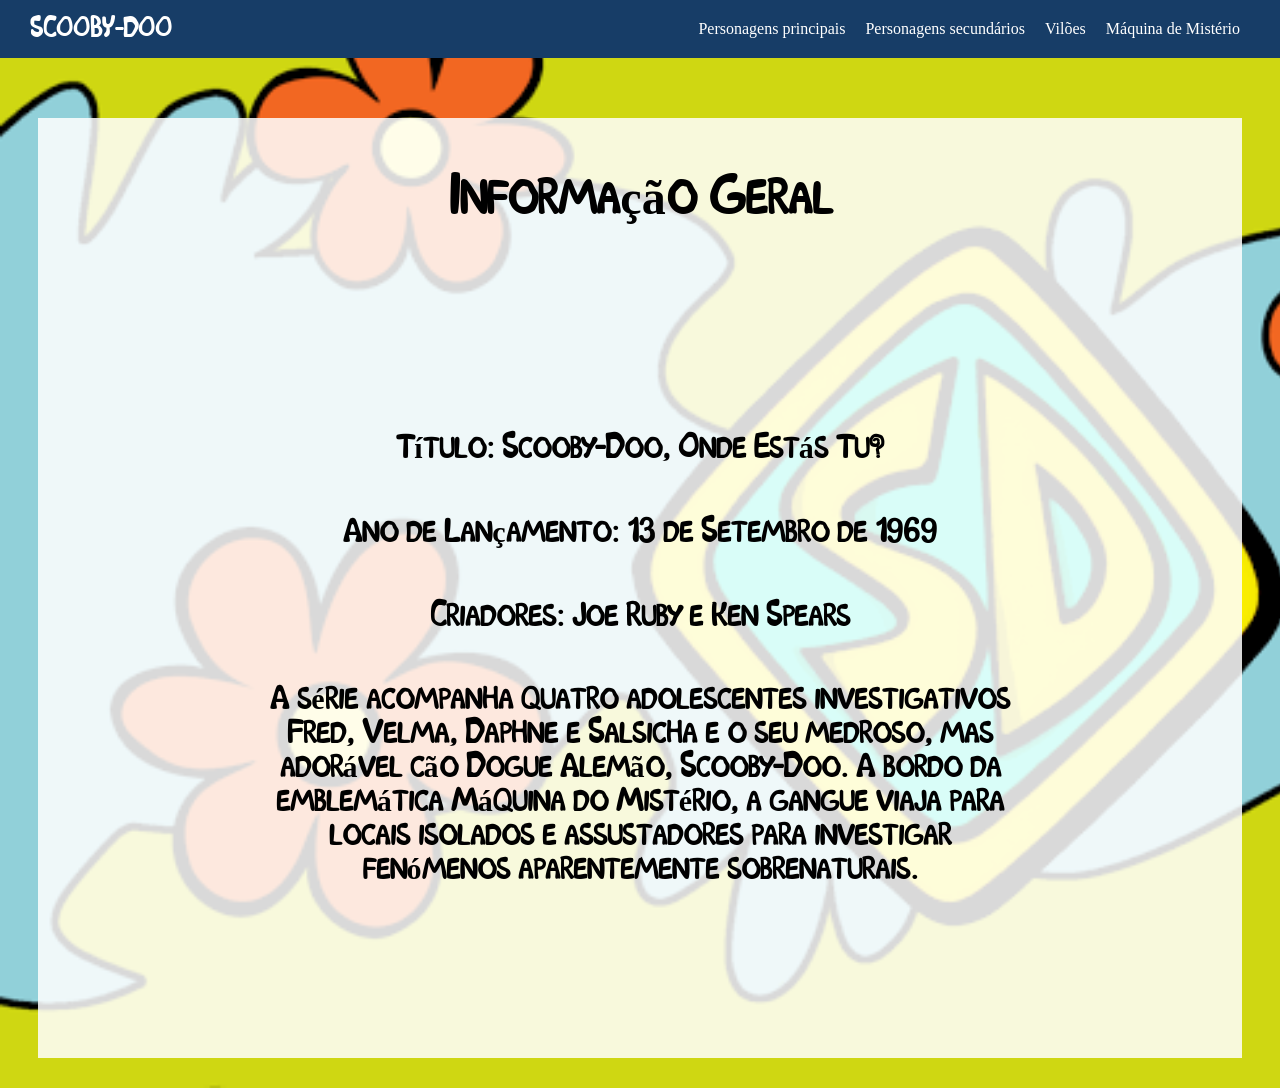
<file: index.html>
<!DOCTYPE html>
<html lang="PT-BR">
<head>
    <meta charset="UTF-8">
    <meta name="viewport" content="width=device-width, initial-scale=1.0">
    <title>Menu Principal</title>
    <link rel="stylesheet" href="site/css/estilo.css">
    <script src="site/js/main.js"></script>
</head>
<body>

    <div class="fundo-branco">
        <div class="titulo-meio">
            <h1>Informação Geral</h1>
        </div>
        <div class="h2">
           <h2>Título: Scooby-Doo, Onde Estás Tu?</h2>

            <h2>Ano de Lançamento: 13 de Setembro de 1969</h2>

            <h2>Criadores: Joe Ruby e Ken Spears</h2> 
          
            <h2>A série acompanha quatro adolescentes investigativos  Fred, Velma, Daphne e Salsicha e o seu medroso, mas adorável cão Dogue Alemão, Scooby-Doo. A bordo da emblemática Máquina do Mistério, a gangue viaja para locais isolados e assustadores para investigar fenómenos aparentemente sobrenaturais.</h2>
        </div>
        

<nav class="navbar">

    <h2 class="logo">SCOOBY-DOO</h2>

    <ul id="menu">

        <li>
            <a href="site/paginas/personagens-principais.html">
                Personagens principais
            </a>
        </li>

        <li>
            <a href="site/paginas/personagens-secundarios.html">
                Personagens secundários
            </a>
        </li>

        <li>
            <a href="site/paginas/principais-viloes.html">
                Vilões
            </a>
        </li>

        <li>
            <a href="site/paginas/maquina-do-misterio.html">
                Máquina de Mistério
            </a>
        </li>

        

    </ul>

    <button class="menu-botao" onclick="abrirMenu()">☰</button>

</nav>

</body>
</html>
</file>
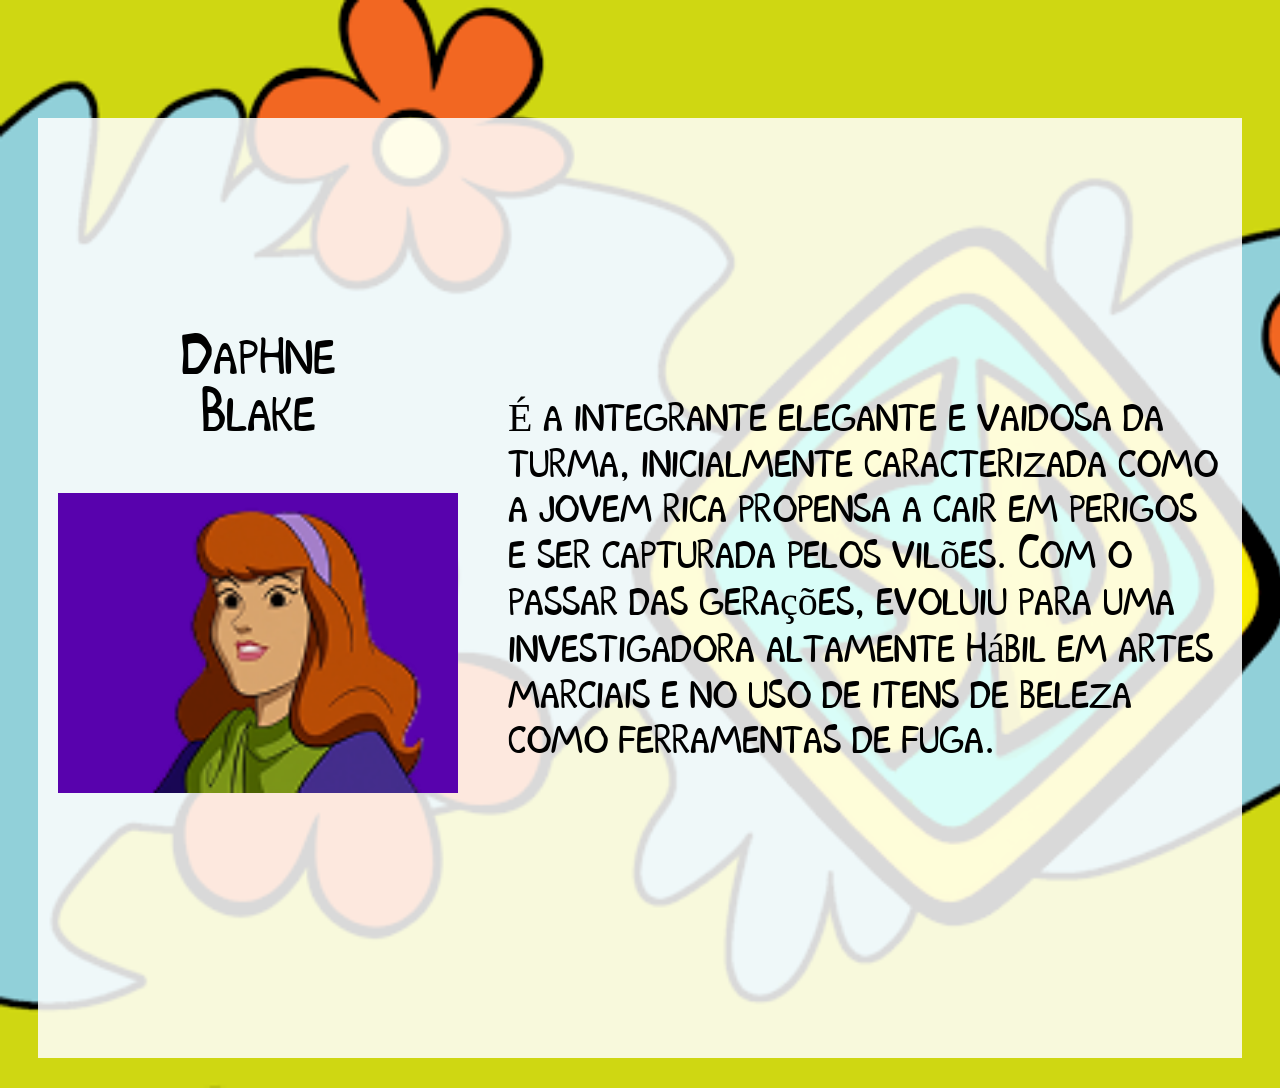
<file: site/paginas/daphne.html>
<!DOCTYPE html>
<html lang="PT-BR">
<head>
    <meta charset="UTF-8">
    <meta name="viewport" content="width=device-width, initial-scale=1.0">
    <title>Velma</title>
    <link rel="stylesheet" href="../css/estilo.css">
</head>
<body class="pagina-personagens">

    <div class="fundo-branco">
        <div class="card-personagem">
            <div class="foto-e-nome">
                <p class="nome-personagem">Daphne<br>Blake</p>
                <div class="fundo-personagem-daphne">
                    <div class="foto-personagem-daphne">
                        <img src="../assets/img/daphne.png" alt="Foto Daphne Blake">
                    </div>
                </div>
            </div>

            <div class="descricao-personagem">
                <p>  É a integrante elegante e vaidosa da turma, inicialmente caracterizada como a jovem rica propensa a cair em perigos e ser capturada pelos vilões. Com o passar das gerações, evoluiu para uma investigadora altamente hábil em artes marciais e no uso de itens de beleza como ferramentas de fuga. </p>
            </div>
        </div>
    </div>

</body>
</html>
</file>
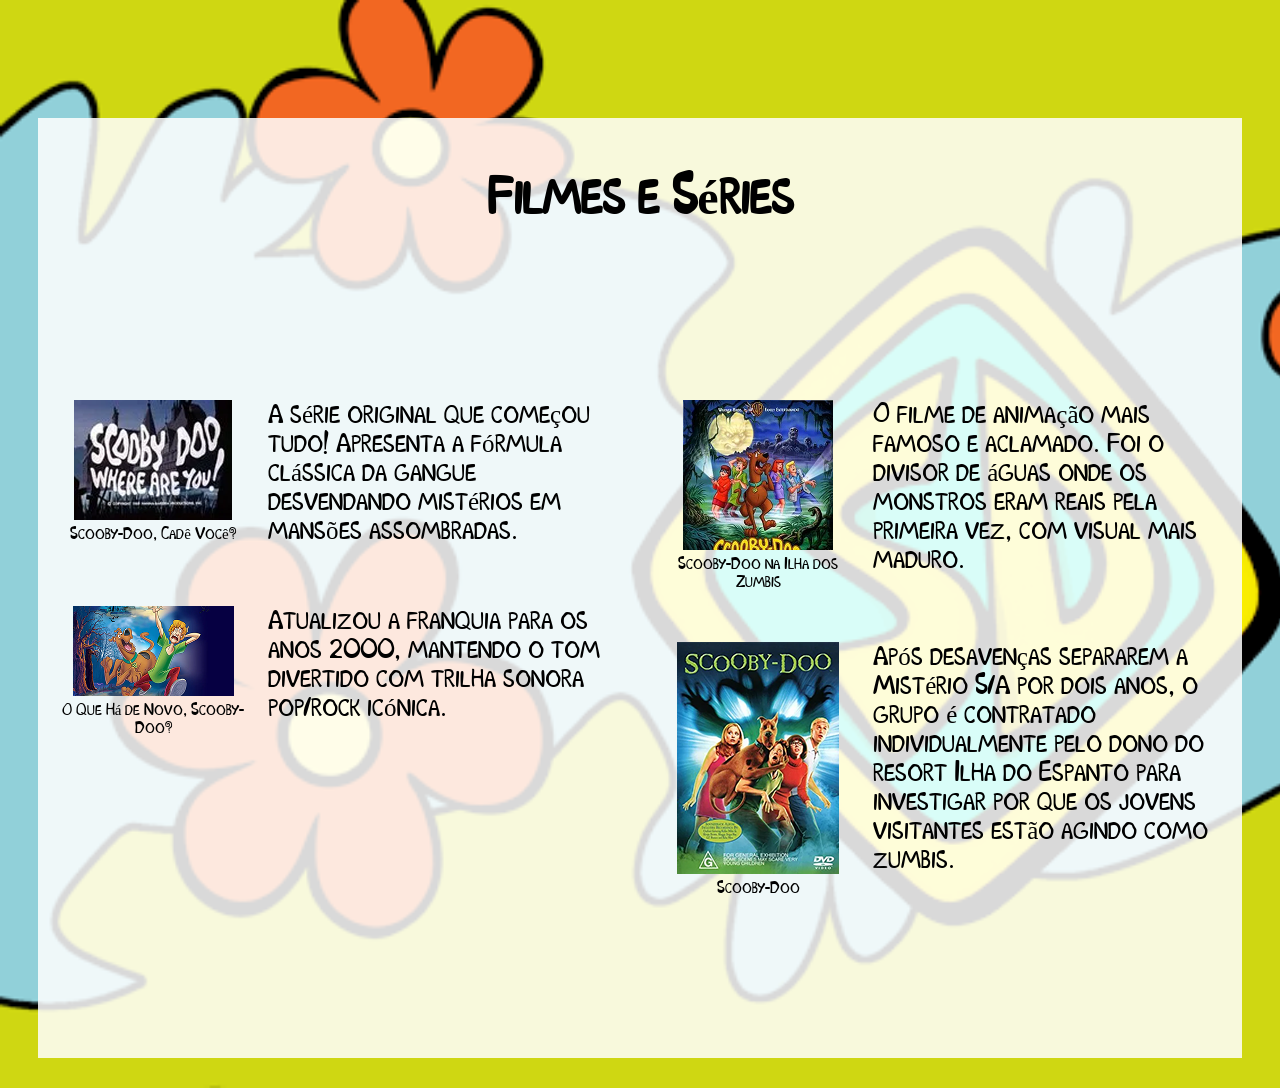
<file: site/paginas/filmes-e-series.html>
<!DOCTYPE html>
<html lang="PT-BR">
<head>
    <meta charset="UTF-8">
    <meta name="viewport" content="width=device-width, initial-scale=1.0">
    <title>Filmes e Séries</title>
    <link rel="stylesheet" href="../css/estilo.css">
</head>
<body>

    <div class="fundo-branco pagina-filmes">
        <div class="titulo-meio">
            <h1>Filmes e Séries</h1>
        </div>

        <div class="filmes">
            <div class="coluna-filmes">
                <div class="card-personagem">
                    <div class="foto-e-nome">
                        <div class="foto-personagem">
                            <img src="../assets/img/scooby-cade-voce.png" alt="Foto série Scooby Doo onde está você?">
                        </div>
                        <p class="nome-personagem">Scooby-Doo, Cadê Você?</p>
                    </div>
                    <div class="descricao-personagem">
                        <p>A série original que começou tudo! Apresenta a fórmula clássica da gangue desvendando mistérios em mansões assombradas.</p>
                    </div>
                </div>

                <div class="card-personagem">
                    <div class="foto-e-nome">
                        <div class="foto-personagem">
                            <img src="../assets/img/oque-tem-de-novo-scooby.png" alt="Foto Série O Que Há de Novo, Scooby-Doo?">
                        </div>
                        <p class="nome-personagem">O Que Há de Novo, Scooby-Doo?</p>
                    </div>
                    <div class="descricao-personagem">
                        <p>Atualizou a franquia para os anos 2000, mantendo o tom divertido com trilha sonora pop/rock icónica.</p>
                    </div>
                </div>
            </div>

            
            <div class="coluna-filmes">
                <div class="card-personagem">
                    <div class="foto-e-nome">
                        <div class="foto-personagem">
                            <img src="../assets/img/scooby-ilha-zumbi.png" alt="Foto Filme Ilha Zumbi">
                        </div>
                        <p class="nome-personagem">Scooby-Doo na Ilha dos Zumbis</p>
                    </div>
                    <div class="descricao-personagem">
                        <p>O filme de animação mais famoso e aclamado. Foi o divisor de águas onde os monstros eram reais pela primeira vez, com visual mais maduro.</p>
                    </div>
                </div>

                <div class="card-personagem">
                    <div class="foto-e-nome">
                        <div class="foto-personagem">
                            <img src="../assets/img/ilha-do-espanto.png" alt="Foto Filme Scooby-Doo">
                        </div>
                        <p class="nome-personagem">Scooby-Doo</p>
                    </div>
                    <div class="descricao-personagem">
                        <p>Após desavenças separarem a Mistério S/A por dois anos, o grupo é contratado individualmente pelo dono do resort Ilha do Espanto para investigar por que os jovens visitantes estão agindo como zumbis.</p>
                    </div>
                </div>
            </div>
        </div>
    </div>

</body>
</html>
</file>
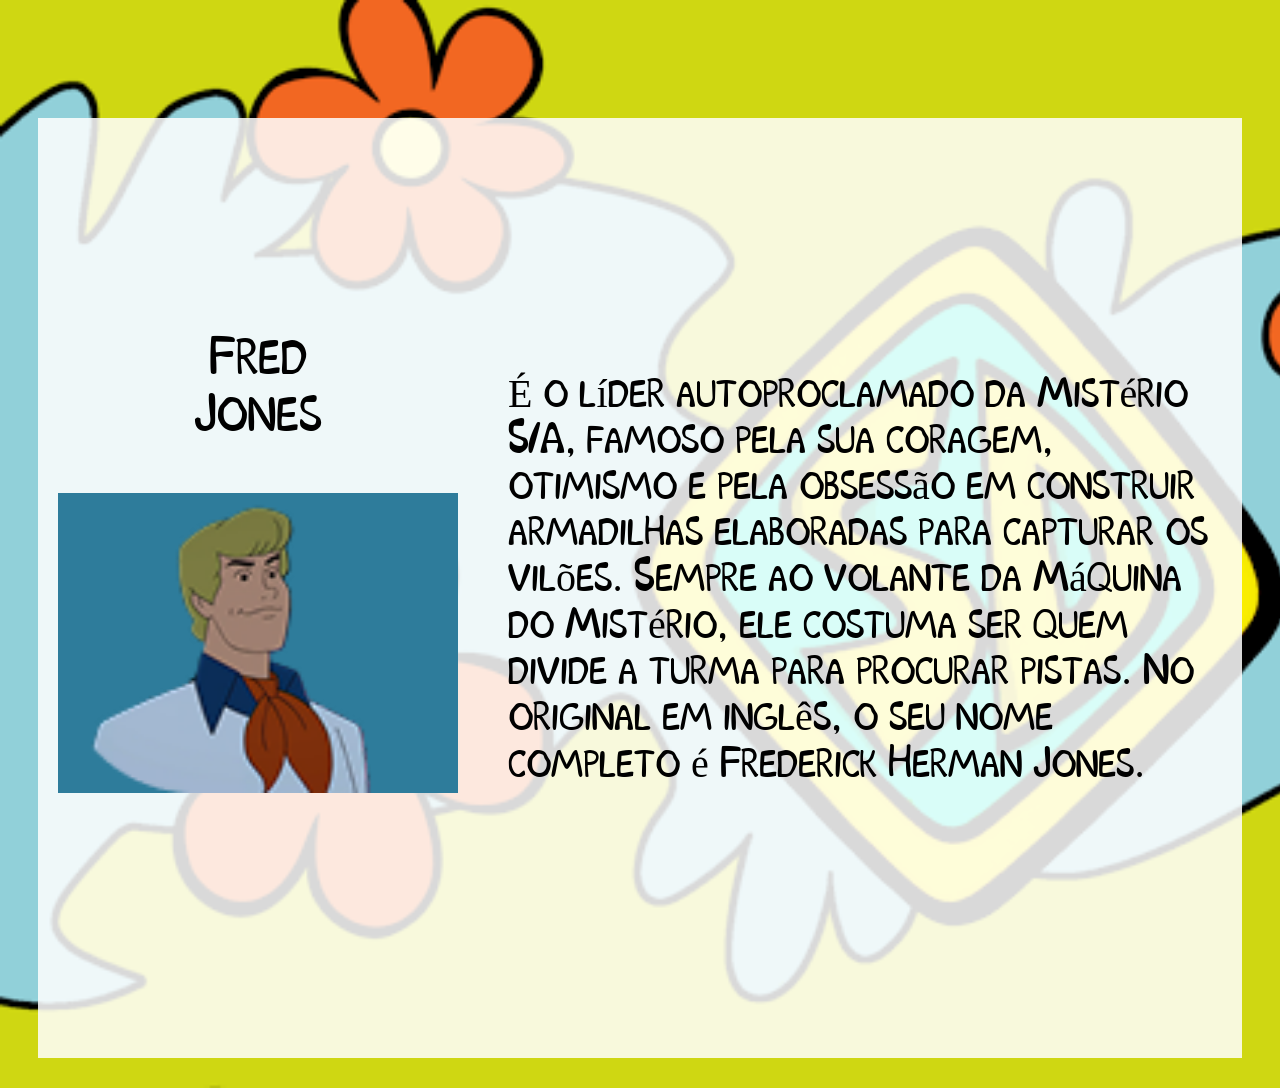
<file: site/paginas/fred.html>
<!DOCTYPE html>
<html lang="PT-BR">
<head>
    <meta charset="UTF-8">
    <meta name="viewport" content="width=device-width, initial-scale=1.0">
    <title>Fred Jones</title>
    <link rel="stylesheet" href="../css/estilo.css">
</head>
<body class="pagina-personagens">

    <div class="fundo-branco">
        <div class="card-personagem">
            <div class="foto-e-nome">
                <p class="nome-personagem">Fred<br>Jones</p>
                <div class="fundo-personagem-fred">
                    <div class="foto-personagem-fred">
                        <img src="../assets/img/fred.png" alt="Foto Fred Jones">
                    </div>
                </div>
            </div>

            <div class="descricao-personagem-fred">
                <p> É o líder autoproclamado da Mistério S/A, famoso pela sua coragem, otimismo e pela obsessão em construir armadilhas elaboradas para capturar os vilões. Sempre ao volante da Máquina do Mistério, ele costuma ser quem divide a turma para procurar pistas. No original em inglês, o seu nome completo é Frederick Herman Jones.</p>
            </div>
        </div>
    </div>

</body>
</html>
</file>
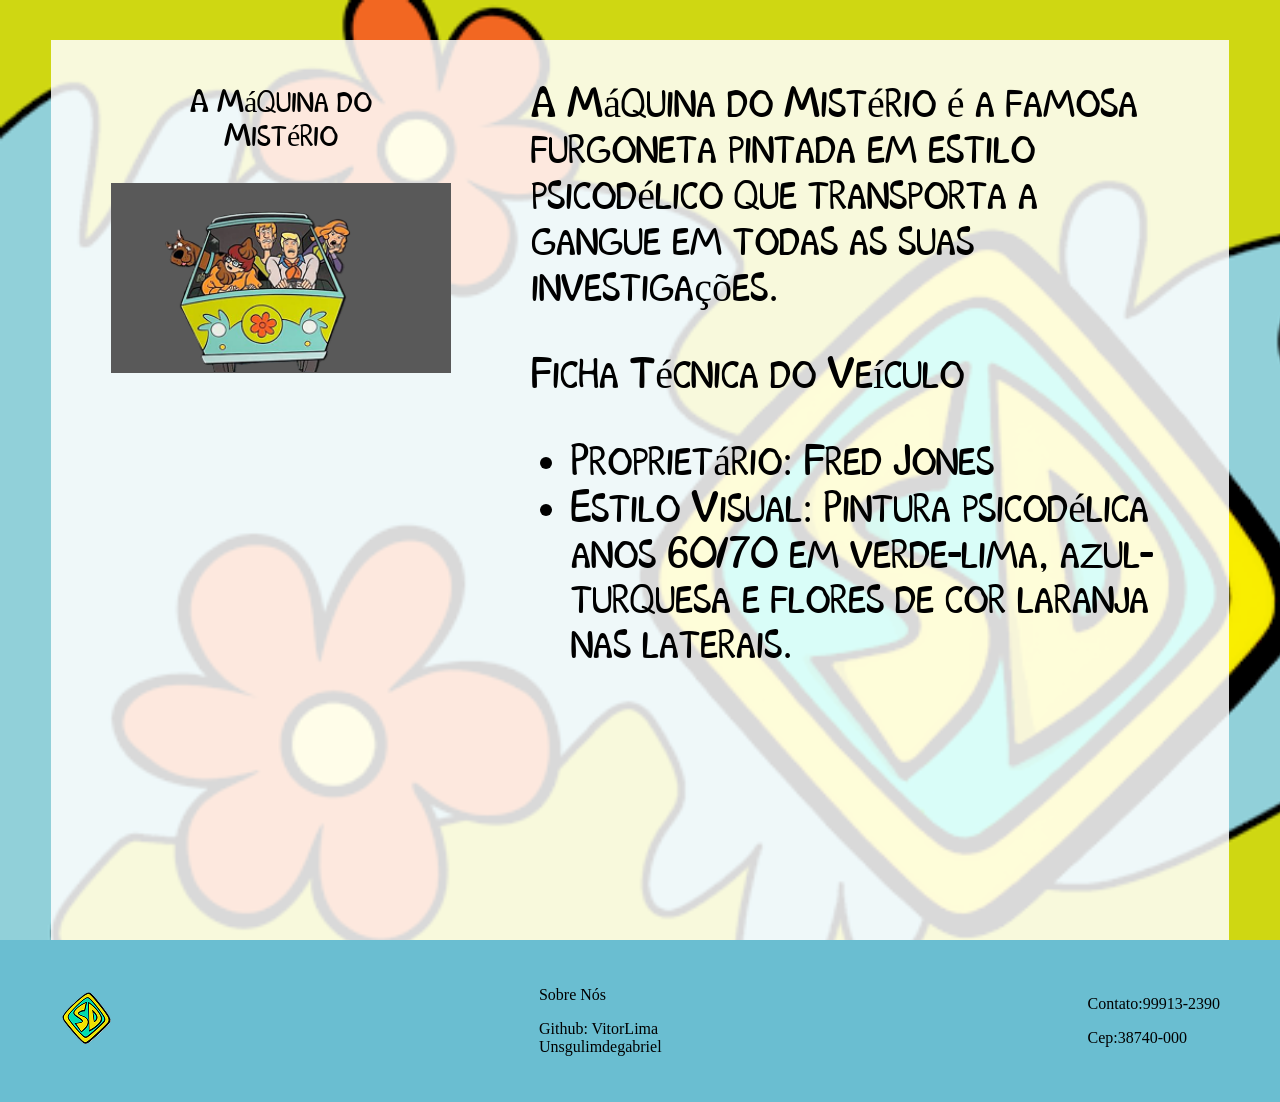
<file: site/paginas/maquina-do-misterio.html>
<!DOCTYPE html>
<html lang="PT-BR">
<head>
    <meta charset="UTF-8">
    <meta name="viewport" content="width=device-width, initial-scale=1.0">
    <title>A Máquina do Mistério</title>
    <link rel="stylesheet" href="../css/estilo.css">
</head>
<body class="pagina-maquina">

    <div class="fundo-branco">
        <div class="card-personagem">
            
           
            <div class="foto-e-nome">
                <p class="nome-personagem">A Máquina do<br>Mistério</p>
                
                <div class="fundo-personagem-maquina">
                    <div class="foto-personagem">
                        <img src="../assets/img/maquina-do-misterio.png" alt="A Máquina do Mistério">
                    </div>
                </div>
            </div>

            
            <div class="descricao-personagem">
                <p>A Máquina do Mistério é a famosa furgoneta pintada em estilo psicodélico que transporta a gangue em todas as suas investigações.</p>
                
                <div class="ficha-tecnica">
                    <p>Ficha Técnica do Veículo</p>
                    <ul>
                        <li>Proprietário: Fred Jones</li>
                        <li>Estilo Visual: Pintura psicodélica anos 60/70 em verde-lima, azul-turquesa e flores de cor laranja nas laterais.</li>
                    </ul>
                </div>
            </div>

        </div>
    </div>

    
    <footer class="rodape-maquina">
        <div class="rodape-logo">
            <img src="../assets/img/logo.png" alt="Logo SD">
        </div>

        <div class="rodape-coluna">
            <p class="rodape-titulo">Sobre Nós</p>
            <p>Github: VitorLima<br>Unsgulimdegabriel</p>
        </div>

        <div class="rodape-coluna">
            <p>Contato:99913-2390</p>
            <p>Cep:38740-000</p>
        </div>
    </footer>

</body>
</html>
</file>
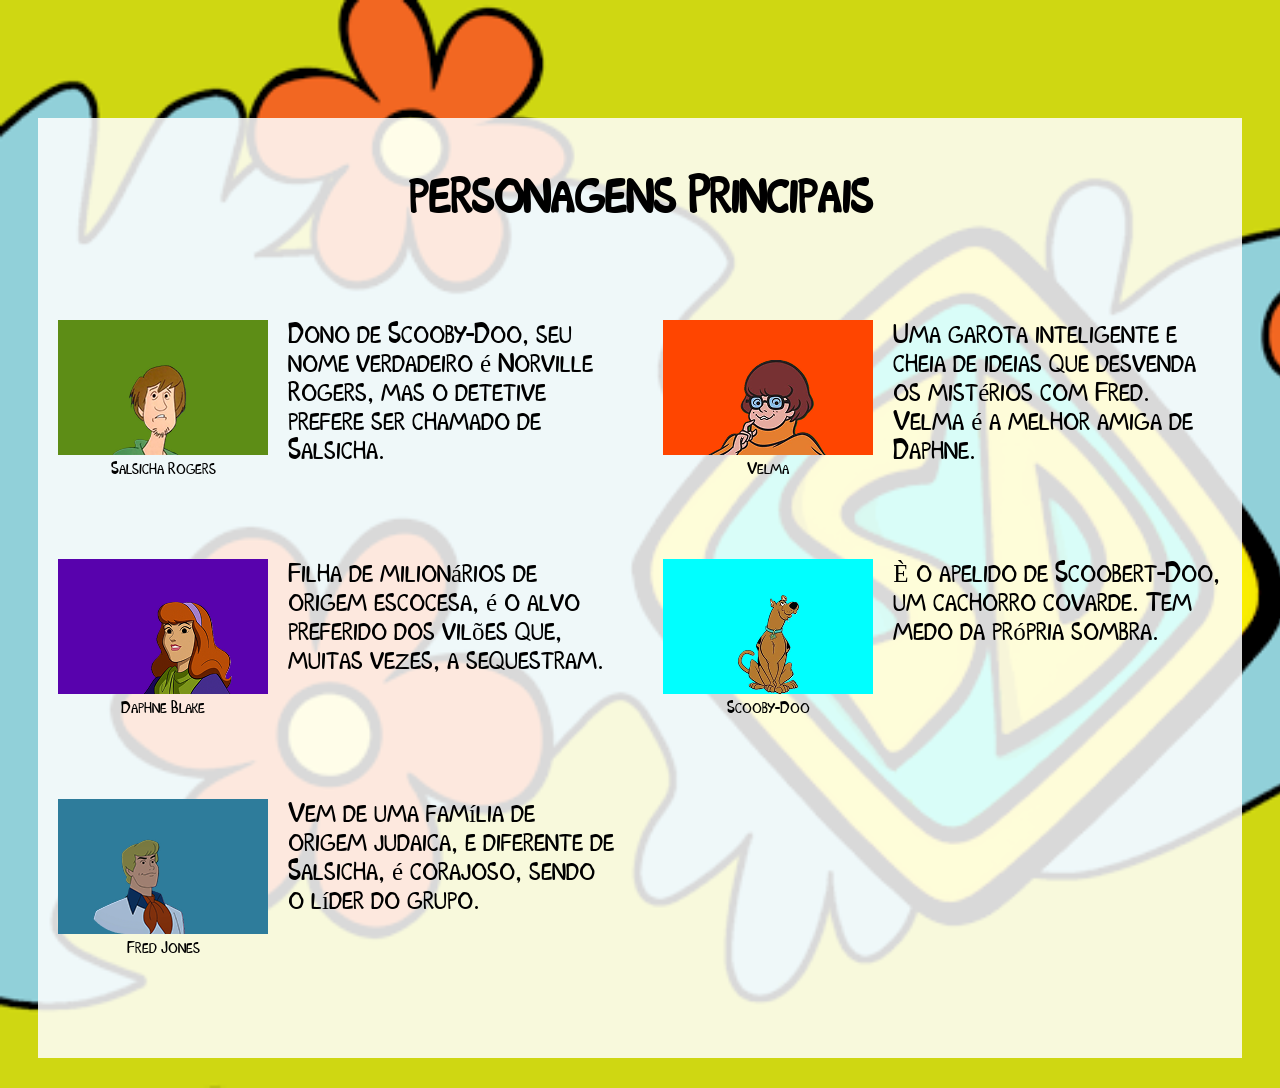
<file: site/paginas/personagens-principais.html>
<!DOCTYPE html>
<html lang="PT-BR">
<head>
    <meta charset="UTF-8">
    <meta name="viewport" content="width=device-width, initial-scale=1.0">
    <title>Personagens Principais</title>
    <link rel="stylesheet" href="../css/estilo.css">
</head>
<body>

    <div class="fundo-branco">
        <div class="titulo-meio">
            <h1>personagens Principais</h1>
        </div>

        <div class="card-personagem">
            <div class="foto-e-nome">
                <div class="fundo-personagem-salsicha">
                    <div class="foto-personagem">
                        <a href="salsicha.html">
                        <img src="../assets/img/salsicha.png" alt="Foto Salsicha Rogers">
                         </a>
                    </div>
                </div>
                <p class="nome-personagem">Salsicha Rogers</p>
            </div>
            <div class="descricao-personagem">
                <p>Dono de Scooby-Doo, seu nome verdadeiro é Norville Rogers, mas o detetive prefere ser chamado de Salsicha.</p>
            </div>
        </div>

        <div class="card-personagem">
            <div class="foto-e-nome">
                <div class="fundo-personagem-velma">
                    <div class="foto-personagem">
                        <a href="velma.html">
                        <img src="../assets/img/velma.png" alt="Foto Velma">
                        </a>
                    </div>
                </div>
                <p class="nome-personagem">Velma</p>
            </div>
            <div class="descricao-personagem">
                <p>Uma garota inteligente e cheia de ideias que desvenda os mistérios com Fred. Velma é a melhor amiga de Daphne. </p>
            </div>
        </div>

        <div class="card-personagem">
            <div class="foto-e-nome">
                <div class="fundo-personagem-daphne">
                    <div class="foto-personagem">
                        <a href="daphne.html">
                        <img src="../assets/img/daphne.png" alt="Foto Daphne Blake">
                        </a>
                    </div>
                </div>
                <p class="nome-personagem">Daphne Blake</p>
            </div>
            <div class="descricao-personagem">
                <p>Filha de milionários de origem escocesa, é o alvo preferido dos vilões que, muitas vezes, a sequestram.</p>
            </div>
        </div>

        <div class="card-personagem">
            <div class="foto-e-nome">
                <div class="fundo-personagem-scooby">
                    <div class="foto-personagem">
                        <a href="scooby.html">
                        <img src="../assets/img/scooby.png" alt="Foto Scooby-Doo">
                        </a>
                    </div>
                </div>
                <p class="nome-personagem">Scooby-Doo</p>
            </div>
            <div class="descricao-personagem">
                <p>È o apelido de Scoobert-Doo, um cachorro covarde. Tem medo da própria sombra.</p>
            </div>
        </div>

        <div class="card-personagem">
            <div class="foto-e-nome">
                <div class="fundo-personagem-fred">
                    <div class="foto-personagem">
                        <a href="fred.html">
                        <img src="../assets/img/fred.png" alt="Foto Fred Jones">
                         </a>
                    </div>
                </div>
                <p class="nome-personagem">Fred Jones</p>
            </div>
            <div class="descricao-personagem">
                <p>Vem de uma família de origem judaica, e diferente de Salsicha, é corajoso, sendo o líder do grupo.</p>
            </div>
        </div>

    </div>

</body>
</html>
</file>
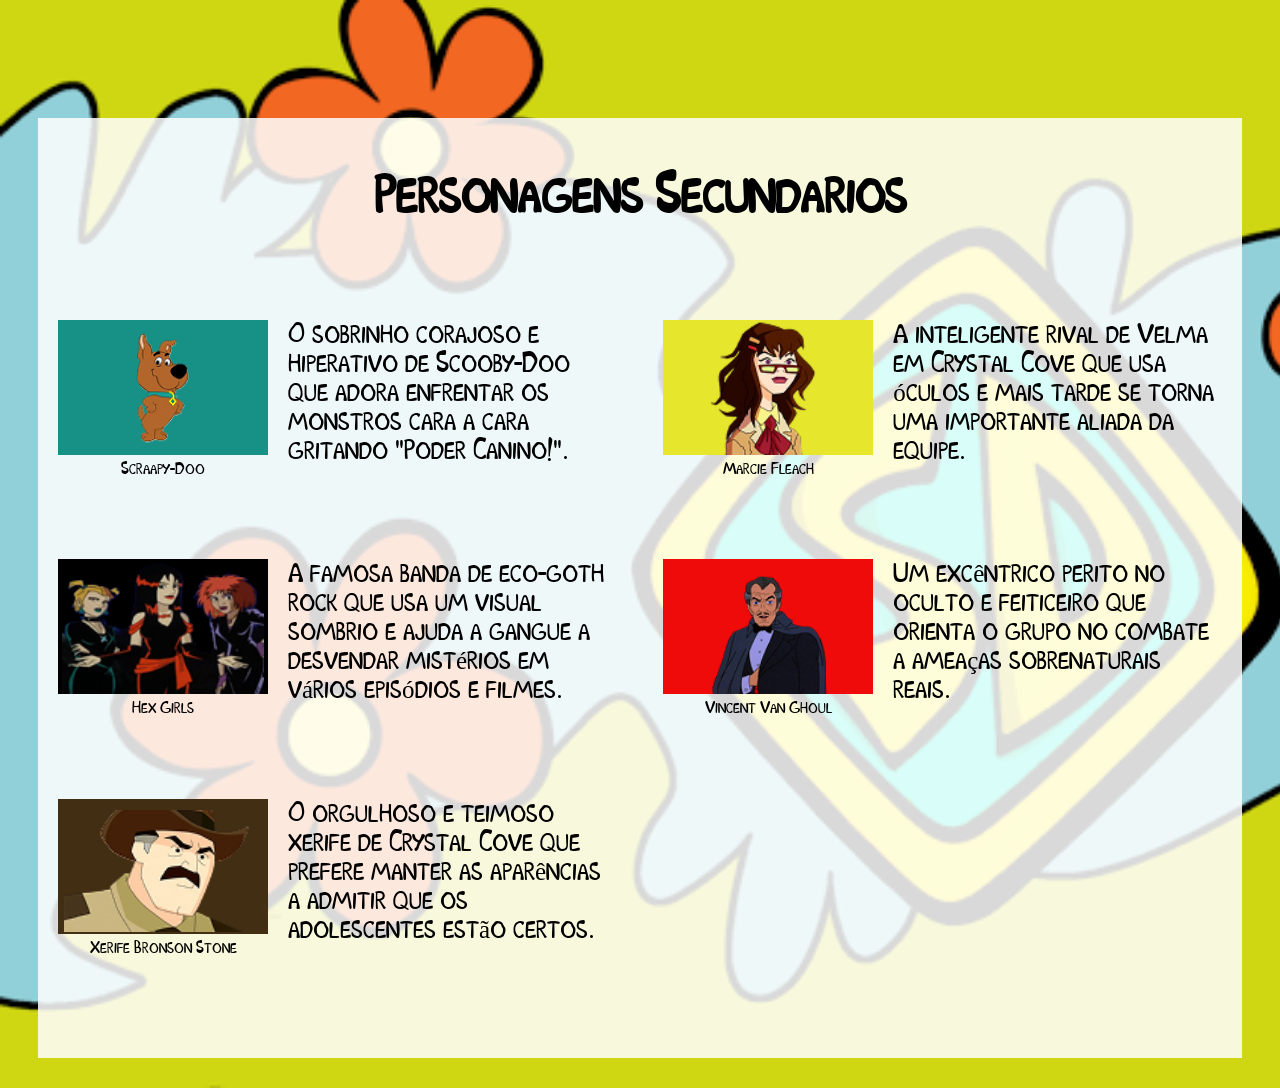
<file: site/paginas/personagens-secundarios.html>
<!DOCTYPE html>
<html lang="PT-BR">
<head>
    <meta charset="UTF-8">
    <meta name="viewport" content="width=device-width, initial-scale=1.0">
    <title>Personagens Secunários</title>
    <link rel="stylesheet" href="../css/estilo.css">
</head>
<body>

    <div class="fundo-branco">
        <div class="titulo-meio">
            <h1>Personagens Secundarios</h1>
        </div>

        <div class="card-personagem">
            <div class="foto-e-nome">
                <div class="fundo-personagem-scrappy-doo">
                    <div class="foto-personagem">
                        <img src="../assets/img/snoopinho.png" alt="Foto Scrappy-Doo">
                    </div>
                </div>
                <p class="nome-personagem">Scraapy-Doo</p>
            </div>
            <div class="descricao-personagem">
                <p>O sobrinho corajoso e hiperativo de Scooby-Doo que adora enfrentar os monstros cara a cara gritando "Poder Canino!".</p>
            </div>
        </div>

        <div class="card-personagem">
            <div class="foto-e-nome">
                <div class="fundo-personagem-marcie">
                    <div class="foto-personagem">
                        <img src="../assets/img/marcie.png" alt="Foto Marcie">
                    </div>
                </div>
                <p class="nome-personagem">Marcie Fleach</p>
            </div>
            <div class="descricao-personagem">
                <p>A inteligente rival de Velma em Crystal Cove que usa óculos e mais tarde se torna uma importante aliada da equipe. </p>
            </div>
        </div>

        <div class="card-personagem">
            <div class="foto-e-nome">
                <div class="fundo-personagem-hex-girls">
                    <div class="foto-personagem">
                        <img src="../assets/img/hex-girls.png" alt="Foto Hex girls">
                    </div>
                </div>
                <p class="nome-personagem">Hex Girls</p>
            </div>
            <div class="descricao-personagem">
                <p>A famosa banda de eco-goth rock que usa um visual sombrio e ajuda a gangue a desvendar mistérios em vários episódios e filmes.</p>
            </div>
        </div>

        <div class="card-personagem">
            <div class="foto-e-nome">
                <div class="fundo-personagem-vincent">
                    <div class="foto-personagem">
                        <img src="../assets/img/vincent.png" alt="Foto Vincent Van Ghoul">
                    </div>
                </div>
                <p class="nome-personagem">Vincent Van Ghoul</p>
            </div>
            <div class="descricao-personagem">
                <p>Um excêntrico perito no oculto e feiticeiro que orienta o grupo no combate a ameaças sobrenaturais reais.</p>
            </div>
        </div>

        <div class="card-personagem">
            <div class="foto-e-nome">
                <div class="fundo-personagem-xerife">
                    <div class="foto-personagem-xerife">
                        <img src="../assets/img/xerife.png" alt="Foto Xerife Bronson Stone">
                    </div>
                </div>
                <p class="nome-personagem">Xerife Bronson Stone</p>
            </div>
            <div class="descricao-personagem">
                <p>O orgulhoso e teimoso xerife de Crystal Cove que prefere manter as aparências a admitir que os adolescentes estão certos.</p>
            </div>
        </div>

    </div>

</body>
</html>
</file>
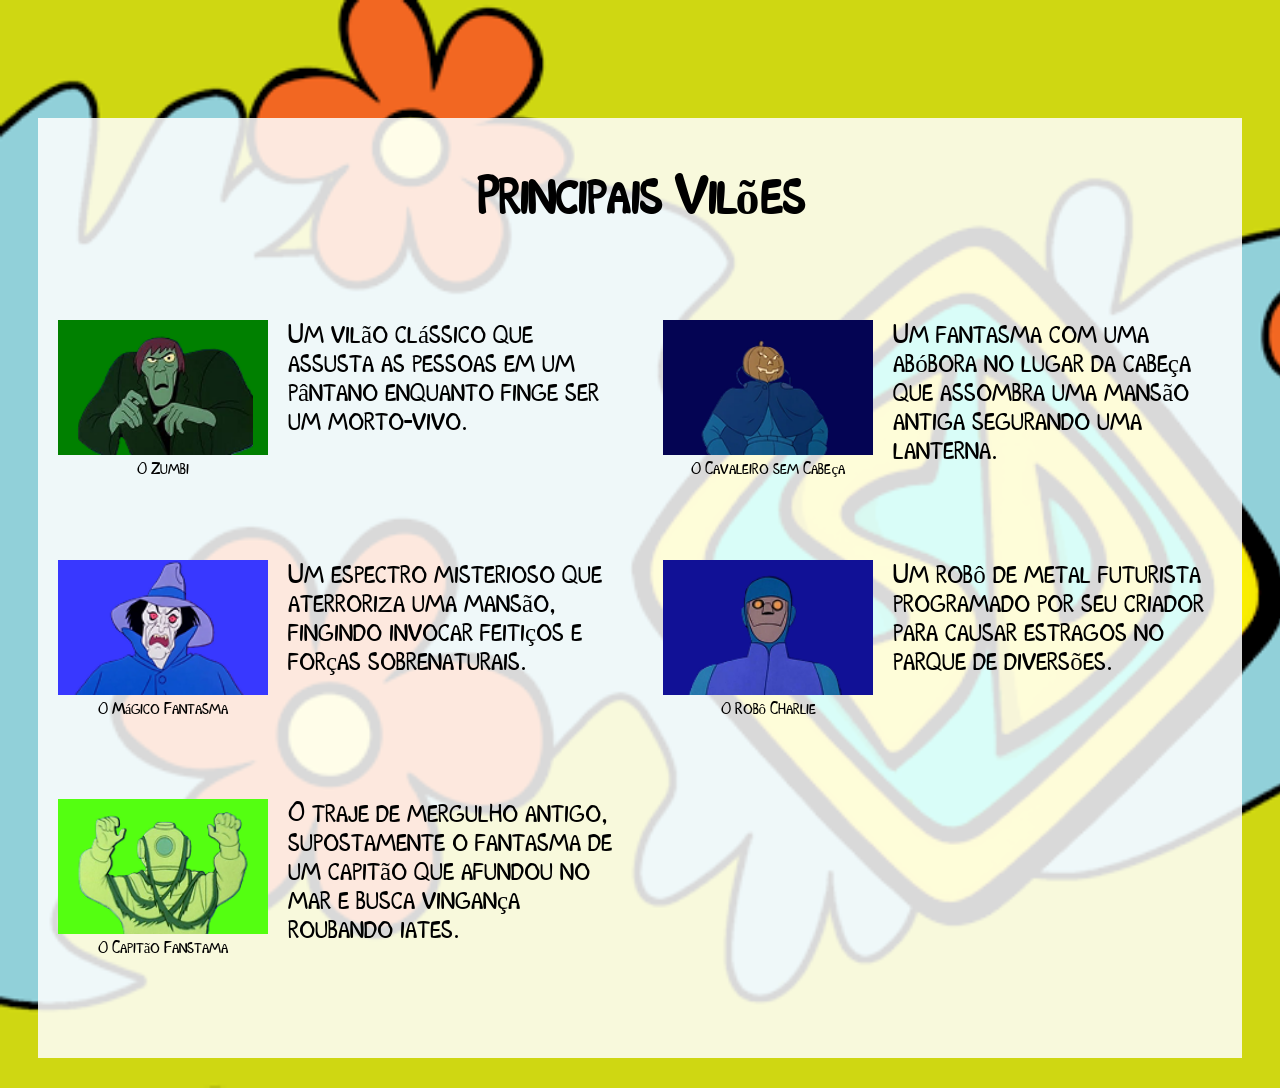
<file: site/paginas/principais-viloes.html>
<!DOCTYPE html>
<html lang="PT-BR">
<head>
    <meta charset="UTF-8">
    <meta name="viewport" content="width=device-width, initial-scale=1.0">
    <title>Principais Vilões</title>
    <link rel="stylesheet" href="../css/estilo.css">
</head>
<body>

    <div class="fundo-branco">
        <div class="titulo-meio">
            <h1>Principais Vilões</h1>
        </div>

        <div class="card-personagem">
            <div class="foto-e-nome">
                <div class="fundo-personagem-zumbi">
                    <div class="foto-personagem">
                        <img src="../assets/img/zombie.png" alt="Foto Zumbi">
                    </div>
                </div>
                <p class="nome-personagem">O Zumbi
            </div>
            <div class="descricao-personagem">
                <p>Um vilão clássico que assusta as pessoas em um pântano enquanto finge ser um morto-vivo.</p>
            </div>
        </div>

        <div class="card-personagem">
            <div class="foto-e-nome">
                <div class="fundo-personagem-cavaleiro">
                    <div class="foto-personagem">
                        <img src="../assets/img/fantasma.png" alt="Foto Cavaleiro sem Cabeça">
                    </div>
                </div>
                <p class="nome-personagem">O Cavaleiro sem Cabeça</p>
            </div>
            <div class="descricao-personagem">
                <p>Um fantasma com uma abóbora no lugar da cabeça que assombra uma mansão antiga segurando uma lanterna. </p>
            </div>
        </div>

        <div class="card-personagem">
            <div class="foto-e-nome">
                <div class="fundo-personagem-mago">
                    <div class="foto-personagem">
                        <img src="../assets/img/mago.png" alt="Foto Mágico Fantasma">
                    </div>
                </div>
                <p class="nome-personagem">O Mágico Fantasma</p>
            </div>
            <div class="descricao-personagem">
                <p>Um espectro misterioso que aterroriza uma mansão, fingindo invocar feitiços e forças sobrenaturais.</p>
            </div>
        </div>

        <div class="card-personagem">
            <div class="foto-e-nome">
                <div class="fundo-personagem-robo">
                    <div class="foto-personagem">
                        <img src="../assets/img/robô.png" alt="Foto Robô Charlie">
                    </div>
                </div>
                <p class="nome-personagem">O Robô Charlie</p>
            </div>
            <div class="descricao-personagem">
                <p> Um robô de metal futurista programado por seu criador para causar estragos no parque de diversões.</p>
            </div>
        </div>

        <div class="card-personagem">
            <div class="foto-e-nome">
                <div class="fundo-personagem-capitao">
                    <div class="foto-personagem">
                        <img src="../assets/img/capitão.png" alt="Foto Capitão Fanstama">
                    </div>
                </div>
                <p class="nome-personagem">O Capitão Fanstama </p>
            </div>
            <div class="descricao-personagem">
                <p>O traje de mergulho antigo, supostamente o fantasma de um capitão que afundou no mar e busca vingança roubando iates.</p>
            </div>
        </div>

    </div>

</body>
</html>
</file>
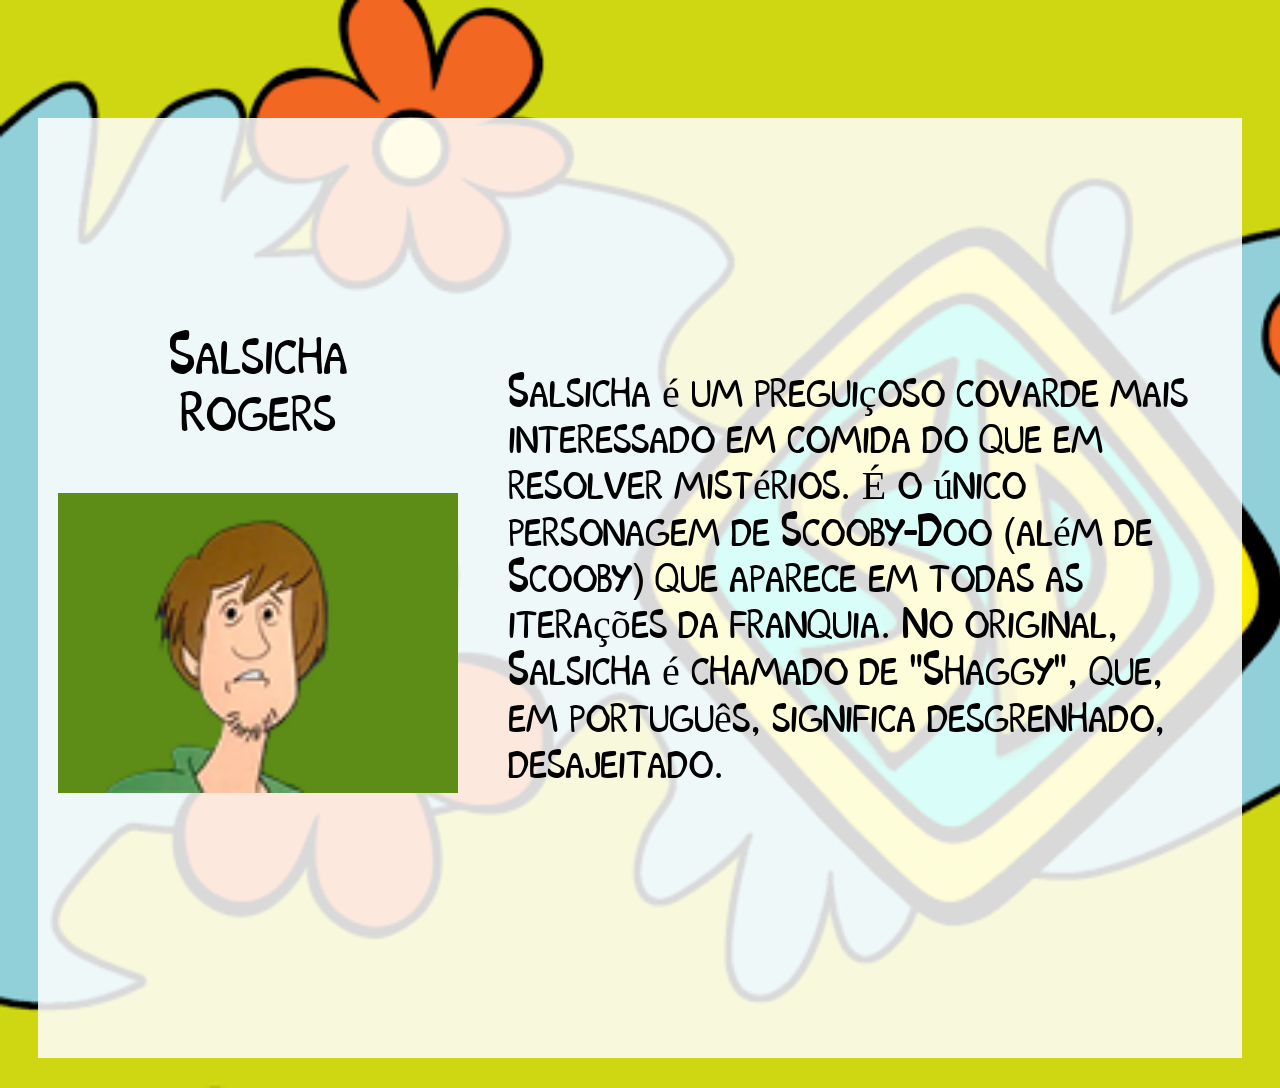
<file: site/paginas/salsicha.html>
<!DOCTYPE html>
<html lang="PT-BR">
<head>
    <meta charset="UTF-8">
    <meta name="viewport" content="width=device-width, initial-scale=1.0">
    <title>Salsicha Rogers</title>
    <link rel="stylesheet" href="../css/estilo.css">
</head>
<body class="pagina-personagens">

    <div class="fundo-branco">
        <div class="card-personagem">
            <div class="foto-e-nome">
                <p class="nome-personagem">Salsicha<br>Rogers</p>
                <div class="fundo-personagem-salsicha">
                    <div class="foto-personagem">
                        <img src="../assets/img/salsicha.png" alt="Foto Salsicha Rogers">
                    </div>
                </div>
            </div>

            <div class="descricao-personagem">
                <p>Salsicha é um preguiçoso covarde mais interessado em comida do que em resolver mistérios. É o único personagem de Scooby-Doo (além de Scooby) que aparece em todas as iterações da franquia. No original, Salsicha é chamado de "Shaggy", que, em português, significa desgrenhado, desajeitado.</p>
            </div>
        </div>
    </div>

</body>
</html>
</file>
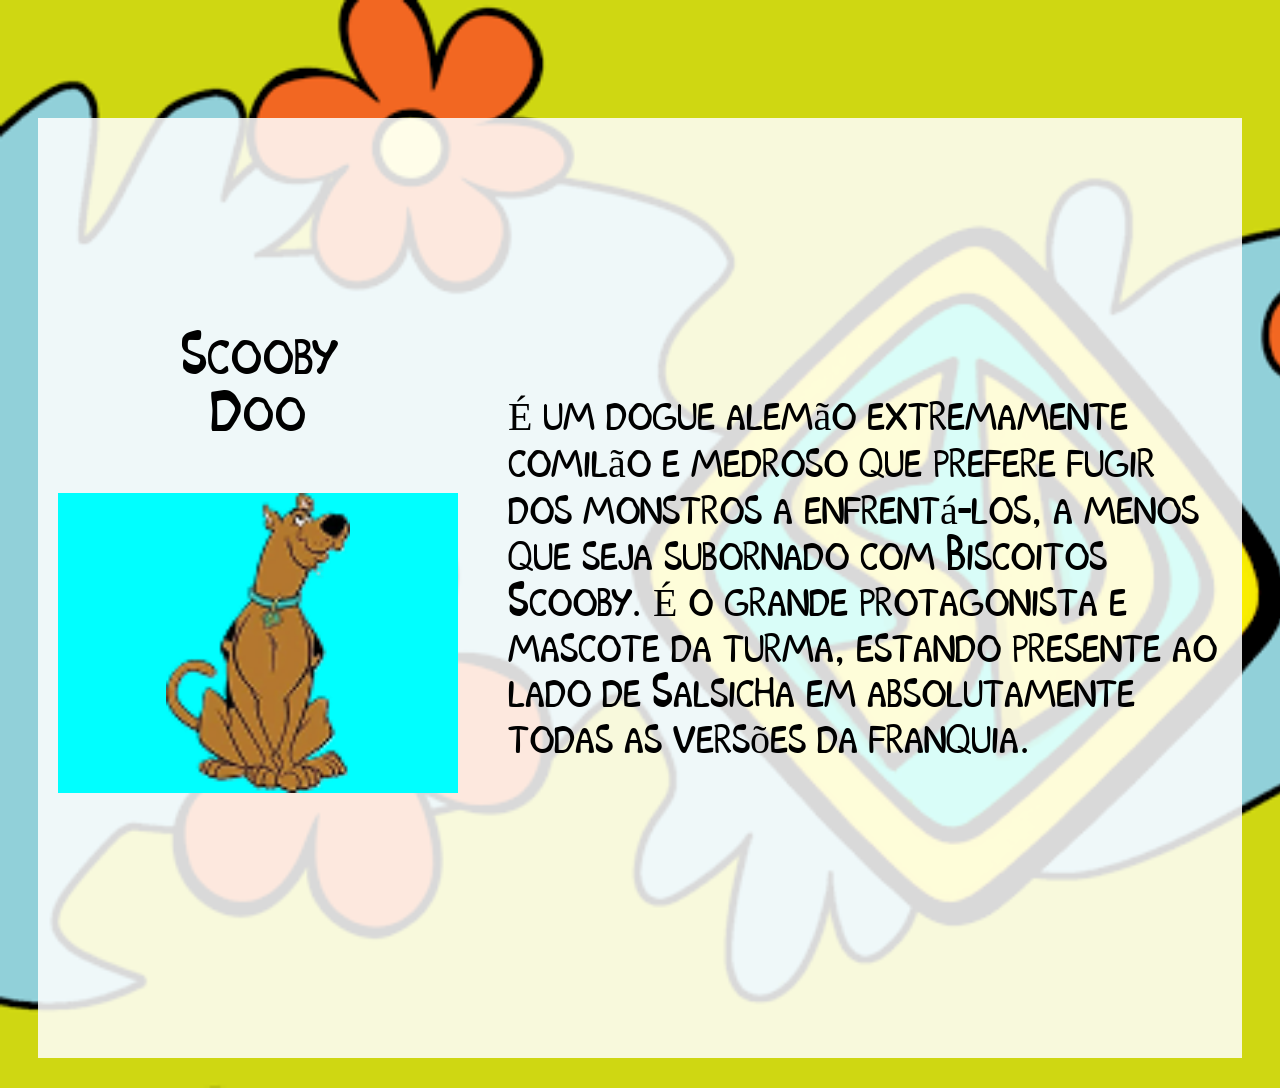
<file: site/paginas/scooby.html>
<!DOCTYPE html>
<html lang="PT-BR">
<head>
    <meta charset="UTF-8">
    <meta name="viewport" content="width=device-width, initial-scale=1.0">
    <title>Scooby-Doo</title>
    <link rel="stylesheet" href="../css/estilo.css">
</head>
<body class="pagina-personagens">

    <div class="fundo-branco">
        <div class="card-personagem">
            <div class="foto-e-nome">
                <p class="nome-personagem">Scooby<br>Doo</p>
                <div class="fundo-personagem-scooby">
                    <div class="foto-personagem">
                        <img src="../assets/img/scooby.png" alt="Foto Scooby-Doo">
                    </div>
                </div>
            </div>

            <div class="descricao-personagem-scooby">
                <p> É um dogue alemão extremamente comilão e medroso que prefere fugir dos monstros a enfrentá-los, a menos que seja subornado com Biscoitos Scooby. É o grande protagonista e mascote da turma, estando presente ao lado de Salsicha em absolutamente todas as versões da franquia.</p>
            </div>
        </div>
    </div>

</body>
</html>
</file>
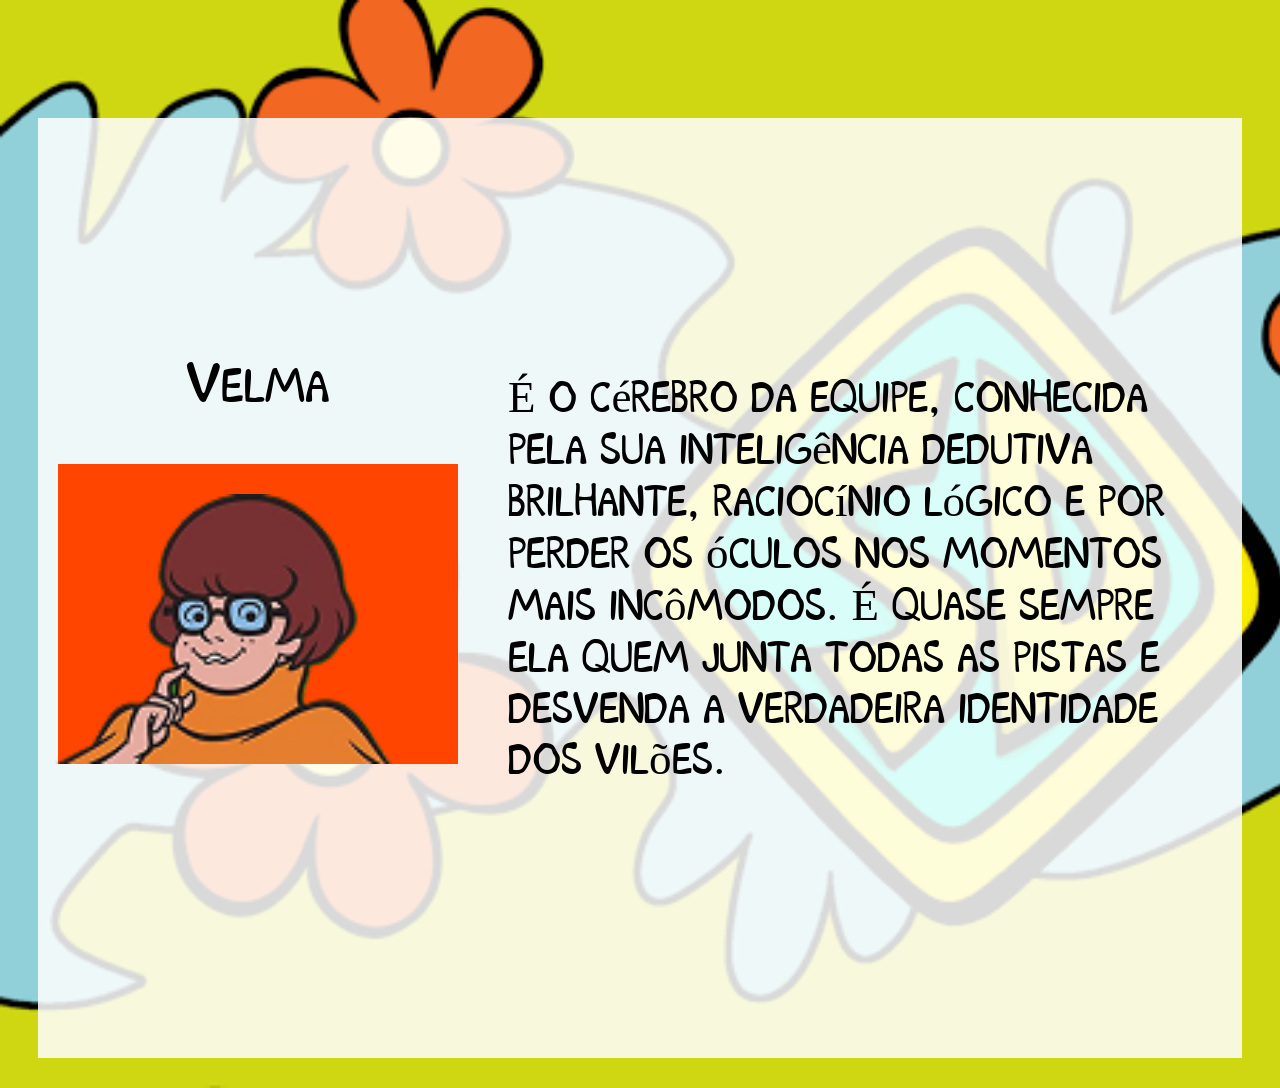
<file: site/paginas/velma.html>
<!DOCTYPE html>
<html lang="PT-BR">
<head>
    <meta charset="UTF-8">
    <meta name="viewport" content="width=device-width, initial-scale=1.0">
    <title>Velma</title>
    <link rel="stylesheet" href="../css/estilo.css">
</head>
<body class="pagina-personagens">

    <div class="fundo-branco">
        <div class="card-personagem">
            <div class="foto-e-nome">
                <p class="nome-personagem">Velma</p>
                <div class="fundo-personagem-velma">
                    <div class="foto-personagem-velma">
                        <img src="../assets/img/velma.png" alt="Foto Velma">
                    </div>
                </div>
            </div>

            <div class="descricao-personagem-velma">
                <p> É o cérebro da equipe, conhecida pela sua inteligência dedutiva brilhante, raciocínio lógico e por perder os óculos nos momentos mais incômodos. É quase sempre ela quem junta todas as pistas e desvenda a verdadeira identidade dos vilões. </p>
            </div>
        </div>
    </div>

</body>
</html>
</file>
<file: site/css/estilo.css>
@font-face {
    font-family: Scoobydoo;
    src: url(../assets/fonte/scoobydoo.ttf);
}

body {
    background-image: url("../assets/img/fundo-scooby.png");
    background-size: cover;
}

.fundo-branco {
    background-color: rgba(255, 255, 255, 0.85);
    min-height: 100vh;
    margin: 30px;
    padding: 20px;
    display: flex;
    flex-wrap: wrap;
    justify-content: space-between;
}

.titulo-meio {
    width: 100%;
    text-align: center;
    margin-bottom: 17px;
    font-family: Scoobydoo;
    font-size: 24px;
}

.h2 {
    text-align: center;
    margin-top: 5px;
    display: flex;
    flex-direction: column;
    font-family: Scoobydoo;
    padding-left: 200px;
    padding-right: 200px;
    font-size: 20px;
}

.card-personagem {
    display: flex;
    gap: 20px;
    width: 48%;
    margin-bottom: 20px;
}

.fundo-personagem-salsicha,
.fundo-personagem-daphne,
.fundo-personagem-fred,
.fundo-personagem-velma,
.fundo-personagem-scooby,
.fundo-personagem-scrappy-doo,
.fundo-personagem-marcie,
.fundo-personagem-hex-girls,
.fundo-personagem-vincent,
.fundo-personagem-xerife,
.fundo-personagem-zumbi,
.fundo-personagem-cavaleiro,
.fundo-personagem-mago,
.fundo-personagem-robo,
.fundo-personagem-capitao {
    width: 210px;
    height: 135px;
    display: flex;
    justify-content: center;
    align-items: center;
}

.fundo-personagem-salsicha {
    background-color: rgb(93, 141, 22);
}

.fundo-personagem-daphne {
    background-color: rgb(88, 2, 173);
}

.fundo-personagem-fred {
    background-color: rgb(46, 124, 155);
}

.fundo-personagem-velma {
    background-color: orangered;
}

.fundo-personagem-scooby {
    background-color: aqua;
}

.foto-personagem {
    width: 100%;
    height: 100%;
    display: flex;
    justify-content: center;
}

.nome-personagem {
    margin-top: 5px;
    text-align: center;
    font-family: Scoobydoo;
    font-size: 15px;
}

.descricao-personagem {
    font-family: Scoobydoo;
    font-size: 25px;
    
}
.foto-personagem-xerife{
     width: 90%;
    height: 90%;
    display: flex;
    justify-content: center;
    padding-left: 20px;
    padding-top: 10px;
}
.fundo-personagem-scrappy-doo {
    background-color: rgb(23, 145, 134);
}

.fundo-personagem-marcie {
    background-color: rgb(230, 230, 44);
}

.fundo-personagem-hex-girls {
    background-color: rgb(0, 0, 0);
}

.fundo-personagem-vincent {
    background-color: rgb(240, 11, 11);
}

.fundo-personagem-xerife {
    background-color: rgb(66, 46, 19);
}

.descricao-personagem p {
    margin-top: 0;
}
.fundo-personagem-zumbi{
background-color: green;
}
.fundo-personagem-cavaleiro{
background-color: rgb(4, 4, 83);
}
.fundo-personagem-mago{
background-color: rgb(56, 56, 255);
}
.fundo-personagem-robo{
background-color: rgb(17, 17, 150);
}
.fundo-personagem-capitao{
background-color: rgb(84, 255, 17);
}

.pagina-filmes .filmes {
    width: 100%;
    display: flex;
    justify-content: space-between;
    align-items: flex-start;
    gap: 32px;
}

.pagina-filmes .coluna-filmes {
    width: 48%;
    display: flex;
    flex-direction: column;
    gap: 36px;
}

.pagina-filmes .card-personagem {
    width: 100%;
    margin-bottom: 0;
    align-items: flex-start;
}

.pagina-filmes .foto-e-nome {
    width: 190px;
    display: flex;
    flex-direction: column;
    align-items: center;
    flex-shrink: 0;
}

.pagina-filmes .foto-personagem {
    width: 100%;
    display: flex;
    justify-content: center;
    max-height: 250px;

}
.pagina-personagens .card-personagem {
    width: 100%;
    align-items: center;
    gap: 50px;
}

.pagina-personagens .fundo-personagem-salsicha {
    width: 400px;
    height: 300px;
    margin-bottom: 40px;
    
}
.pagina-personagens .descricao-personagem {
    font-size: 40px;
    margin-top: 40px;
    
}
.pagina-personagens .nome-personagem {
    text-align: center;
    font-size: 50px;
}
.pagina-personagens .fundo-personagem-velma {
    width: 400px;
    height: 300px;
    margin-bottom: 40px;
}
.descricao-personagem-velma{
       font-family: Scoobydoo;
       font-size: 45px;
}
.pagina-personagens .fundo-personagem-daphne{
    width: 400px;
    height: 300px;
    margin-bottom: 40px;
}
.pagina-personagens .foto-personagem-daphne{
    padding-right: 170px;
}
.pagina-personagens .fundo-personagem-scooby{
    width: 400px;
    height: 300px;
    margin-bottom: 40px;
}
.pagina-personagens .fundo-personagem-fred{
    width: 400px;
    height: 300px;
    margin-bottom: 40px;
}
.descricao-personagem-fred{
    font-family: Scoobydoo;
    font-size: 40px;
}
.descricao-personagem-scooby{
    font-family: Scoobydoo;
    font-size: 40px;
}
.foto-personagem-fred{
    width: 100%;
    height: 100%;
    display: flex;
    justify-content: left;
}
.foto-personagem-daphne{
    width: 100%;
    height: 100%;
    display: flex;
    justify-content: left;
}
.foto-personagem-velma{
    width: 90%;
    height: 90%;
    display: flex;
    padding-right: 180px;
    padding-top: 30px;
}

.foto-personagem a {
    display: flex;
    justify-content: center;
    align-items: flex-end;
    width: 100%;
    height: 100%;
    text-decoration: none;
}


.navbar {
    background-color: #173D67;
    display: flex;
    justify-content: space-between;
    align-items: center;
    padding: 15px 30px;
    
}

.logo {
    color: white;
    font-family: Scoobydoo;
    margin: 0;
}

.navbar ul {
    display: flex;
    align-items: center;
    list-style: none;
    gap: 20px;
    margin: 0;
}

.navbar a {
    color: white;
    text-decoration: none;
    font-size: 16px;
}

.navbar a:hover {
    color: yellow;
}

.menu-botao {
    display: none;
    background: none;
    border: none;
    color: white;
    font-size: 28px;
    cursor: pointer;
}



@media (max-width: 900px) {

    .navbar ul {
    display: flex;
    align-items: center;
    gap: 24px; 
    margin: 0;
    padding: 0;
    margin-right: 20px; 
    }

    .navbar ul.ativo {
        display: flex;
    }

    .menu-botao {
        display: block;
    }

}
.navbar {
    position: fixed;
    top: 0;
    left: 0;
    width: 100%;
    z-index: 1000;
    box-sizing: border-box;
    padding-right: 40px;
}
body {
    padding-top: 80px;
}

.pagina-maquina .fundo-personagem-maquina {
    width: 340px;
    height: 190px;
    background-color: #595959;
    display: flex;
    justify-content: center;
    align-items: center;
}

.pagina-maquina .foto-personagem img {
    width: 100%;
    height: 100%;
    object-fit: contain;
}
.pagina-maquina .rodape-maquina {
    width: 100%;
    background-color: #6abed1;
    padding: 30px 60px;
    display: flex;
    justify-content: space-between;
    align-items: center;
    box-sizing: border-box;
}

body.pagina-maquina {
    margin: 0;
    padding: 0;
    display: flex;
    flex-direction: column;
}

.pagina-maquina .fundo-branco { 
    padding: 40px 60px;
    box-sizing: border-box;
    width: 92%;
    margin: 40px auto 0 auto;
}
    
.pagina-maquina .rodape-maquina {
    width: 100%;
    background-color: #6abed1;
    padding: 30px 60px;
    margin: 0;
    display: flex;
    justify-content: space-between;
    align-items: center;
    box-sizing: border-box;
}
.pagina-maquina .descricao-personagem{
    padding-left: 40px;
    display: flex;
    flex-direction: column;
    font-size: 40px;
}

.pagina-maquina .card-personagem {
    display: flex;
    align-items: flex-start;
    gap: 40px;
    width: 100%;
}

.pagina-maquina .descricao-personagem {
    flex: 1;
    width: auto;
    max-width: none;
}
.pagina-maquina .nome-personagem{
    font-size: 30px;
}
@media (max-width: 900px) {
    body {
        padding-top: 70px;
    }

    .navbar {
        padding: 12px 20px;
    }

    #menu {
        display: none;
    }

    #menu.ativo {
        display: flex;
        flex-direction: column;
        align-items: flex-start;
        position: absolute;
        top: 60px;
        right: 0;
        background-color: #173D67;
        width: 230px;
        padding: 20px;
        gap: 15px;
        z-index: 2000;
        box-sizing: border-box;
    }

    .menu-botao {
        display: block;
    }

    .fundo-branco {
        margin: 15px;
        padding: 15px;
        min-height: auto;
    }

    .h2 {
        padding-left: 10px;
        padding-right: 10px;
        font-size: 17px;
    }

    .card-personagem {
        width: 100%;
        flex-direction: column;
        align-items: center;
        text-align: center;
    }

    .descricao-personagem {
        font-size: 20px;
    }

    .pagina-filmes .filmes {
        flex-direction: column;
        gap: 24px;
    }

    .pagina-filmes .coluna-filmes {
        width: 100%;
    }

    .pagina-personagens .card-personagem {
        flex-direction: column;
        gap: 20px;
    }

    .pagina-personagens .fundo-personagem-salsicha,
    .pagina-personagens .fundo-personagem-velma,
    .pagina-personagens .fundo-personagem-daphne,
    .pagina-personagens .fundo-personagem-scooby,
    .pagina-personagens .fundo-personagem-fred {
        width: 100%;
        max-width: 300px;
        height: 200px;
        margin-bottom: 15px;
    }

    .pagina-personagens .nome-personagem {
        font-size: 32px;
    }

    .pagina-personagens .descricao-personagem,
    .descricao-personagem-velma,
    .descricao-personagem-fred,
    .descricao-personagem-scooby {
        font-size: 24px;
        margin-top: 10px;
    }

    .pagina-personagens .foto-personagem-daphne,
    .foto-personagem-velma {
        padding-right: 0;
        padding-top: 0;
        justify-content: center;
    }

    .pagina-maquina .fundo-branco {
        width: 94%;
        margin: 20px auto 0 auto;
        padding: 25px 18px;
    }

    .pagina-maquina .card-personagem {
        flex-direction: column;
        align-items: center;
        gap: 20px;
    }

    .pagina-maquina .nome-personagem {
        font-size: 26px;
        text-align: center;
    }

    .pagina-maquina .fundo-personagem-maquina {
        width: 100%;
        max-width: 300px;
        height: 170px;
    }

    .pagina-maquina .descricao-personagem {
        padding-left: 0;
        font-size: 20px;
        text-align: left;
        width: 100%;
    }

    .pagina-maquina .rodape-maquina {
        flex-direction: column;
        align-items: center;
        text-align: center;
        gap: 20px;
        padding: 25px 20px;
    }
}
</file>
